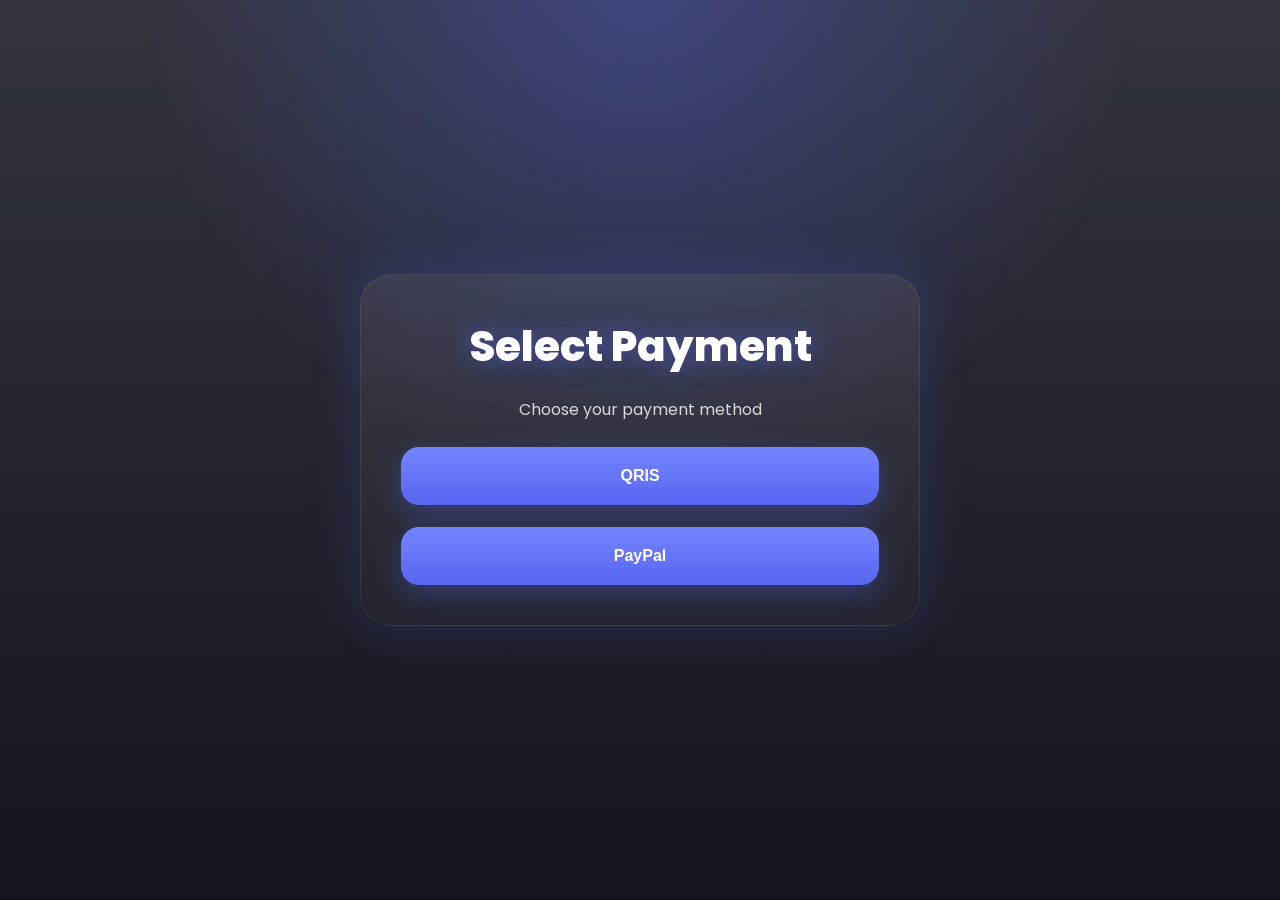
<file: checkout.html>
<!DOCTYPE html>
<html>

<head>

<title>
Checkout
</title>

<link rel="stylesheet"
href="style.css">

</head>

<body>

<audio id="music" autoplay loop>
<source src="assets/music.mp3">
</audio>

<div class="card">

<h1>
Select Payment
</h1>

<p>
Choose your payment method
</p>

<button onclick="qris()">
QRIS
</button>

<button onclick="paypal()">
PayPal
</button>

</div>

<script>

const music =
document.getElementById(
"music"
);

music.volume = 0.4;

document.body.addEventListener(
"click",
()=>{

music.play();

},
{once:true}
);

function qris(){

window.location.href =
"payment.html";

}

function paypal(){

window.location.href =
"paypal.html";

}

</script>

</body>
</html>
</file>
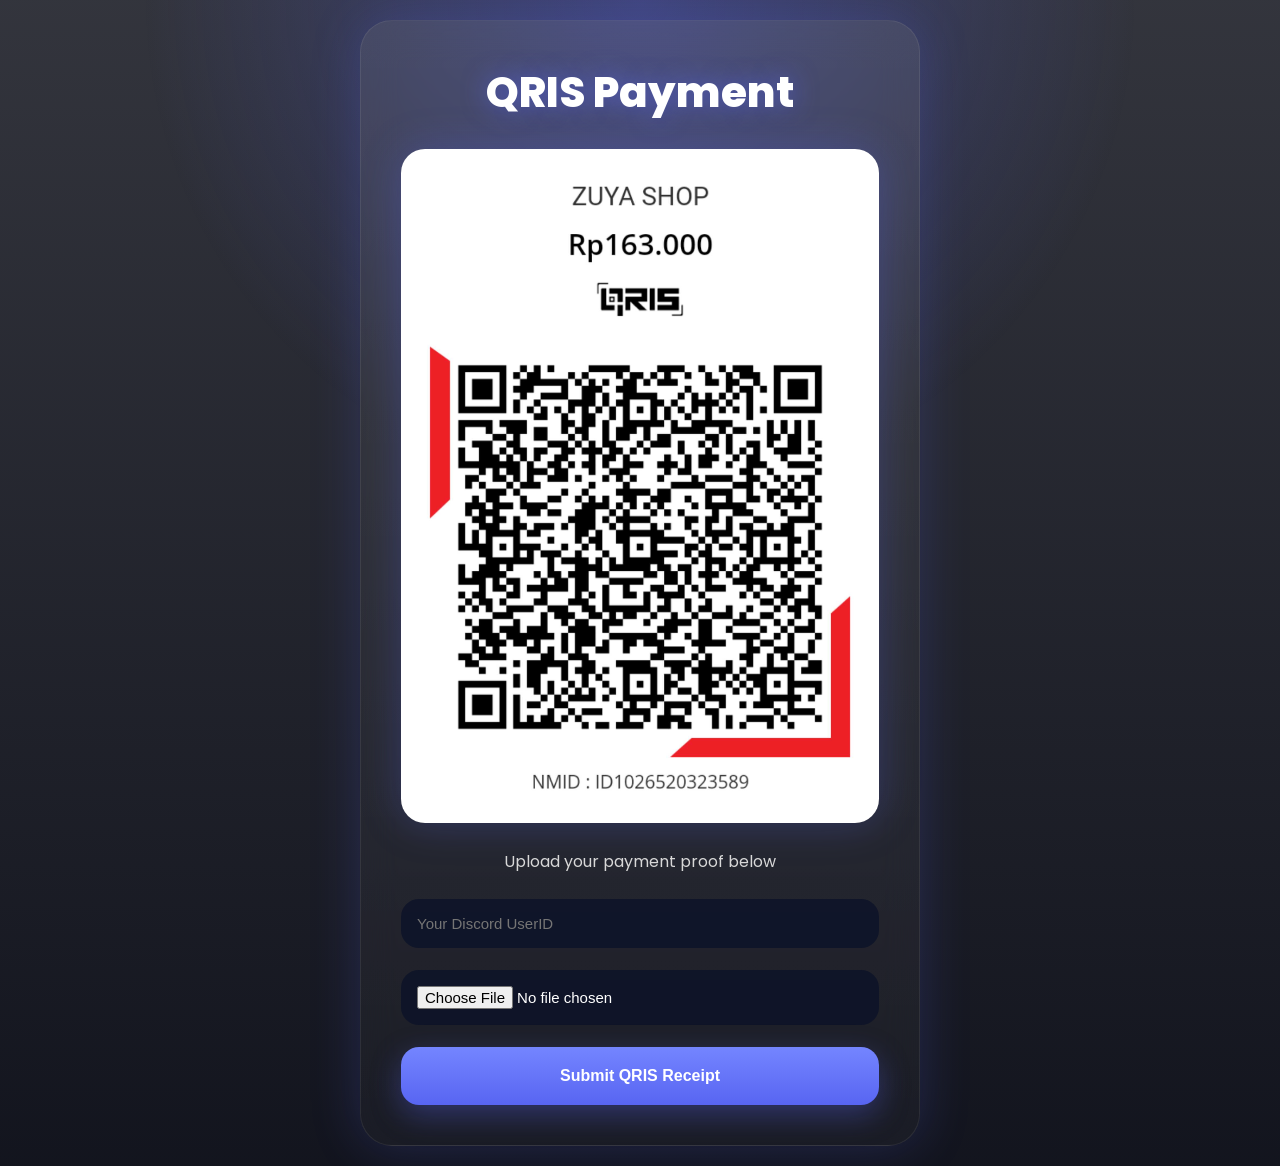
<file: payment.html>
<!DOCTYPE html>
<html>
<head>
  <title>QRIS Payment</title>
  <link rel="stylesheet" href="style.css">
</head>
<body>

<audio id="music" autoplay loop>
  <source src="assets/music.mp3">
</audio>

<div class="payment-card">
  <h1>QRIS Payment</h1>
  <img src="assets/qris.png" class="qr">
  <p>Upload your payment proof below</p>
  <input type="text" id="discord" placeholder="Your Discord UserID">
  <input type="file" id="proof">
  <button id="submitBtn" onclick="submitProof()">Submit QRIS Receipt</button>
</div>

<div class="popup" id="popup">
  <div class="popup-box">
    <h2>Payment Submitted</h2>
    <p>Your payment proof has been sent successfully. Please wait for verification.</p>
    <div class="popup-buttons">
      <button onclick="home()">Main Menu</button>
      <button onclick="closePopup()">Close</button>
    </div>
  </div>
</div>

<script>
  const music = document.getElementById("music");
  music.volume = 0.4;
  document.body.addEventListener("click", () => { music.play(); }, { once: true });

  async function submitProof() {
    const btn = document.getElementById("submitBtn");
    const file = document.getElementById("proof").files[0];
    const discord = document.getElementById("discord").value.trim();

    if (!discord) return alert("Enter Discord UserID");
    if (!file) return alert("Upload receipt first");

    btn.innerHTML = "Uploading...";
    btn.disabled = true;

    const formData = new FormData();
    formData.append("file", file);
    formData.append("buyer", discord);
    formData.append("payment", "QRIS");

    try {
      const res = await fetch("https://backend.sumiratcahayapermana.workers.dev/", {
        method: "POST",
        body: formData
      });

      const json = await res.json();

      if (json.success) {
        document.getElementById("popup").style.display = "flex";
        btn.innerHTML = "Submitted";
      } else {
        alert("Failed to submit payment");
        btn.innerHTML = "Submit QRIS Receipt";
        btn.disabled = false;
      }

    } catch (err) {
      console.error(err);
      alert("Server Error");
      btn.innerHTML = "Submit QRIS Receipt";
      btn.disabled = false;
    }
  }

  function closePopup() {
    document.getElementById("popup").style.display = "none";
  }

  function home() {
    window.location.href = "index.html";
  }
</script>

</body>
</html>
</file>
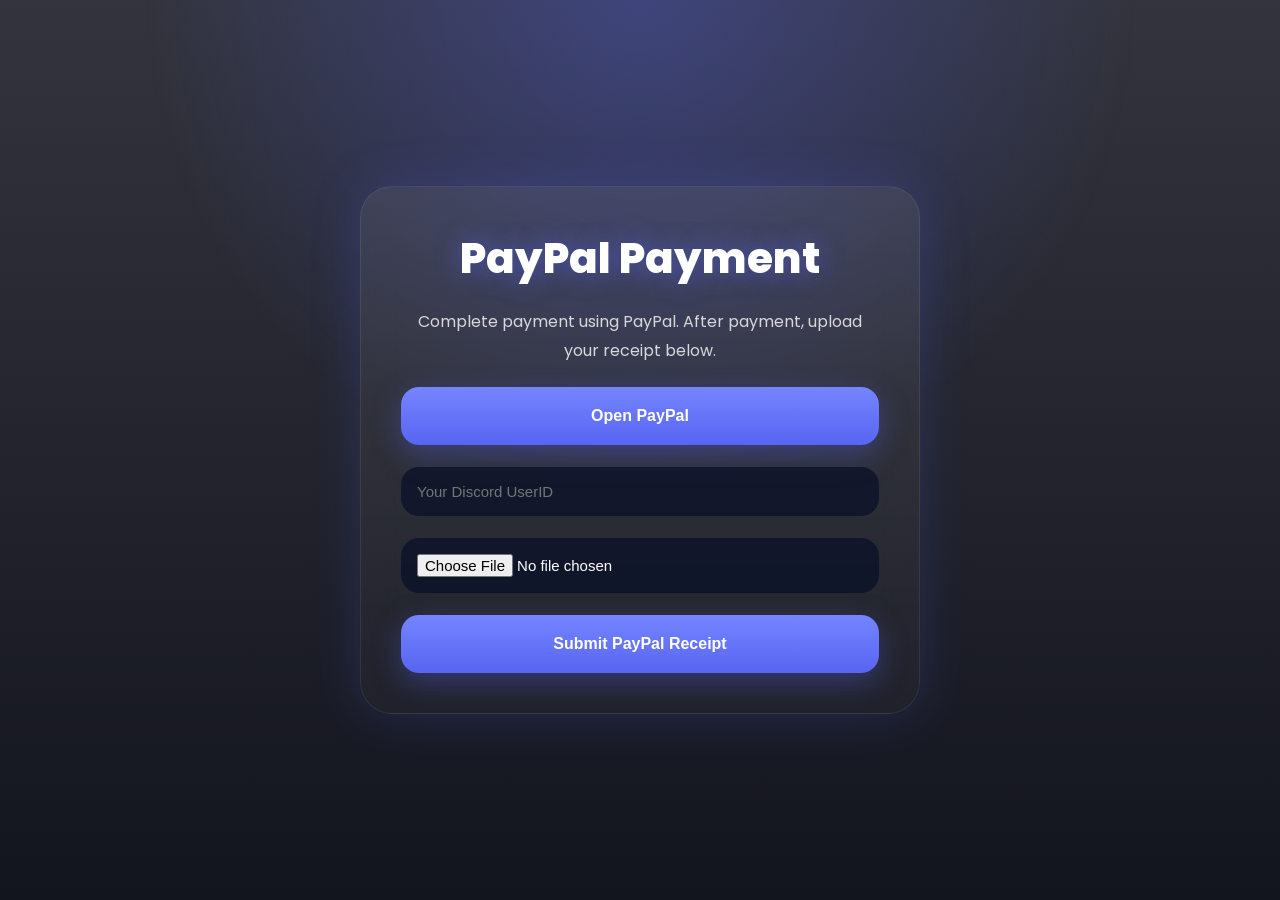
<file: paypal.html>
<!DOCTYPE html>
<html>
<head>
  <title>PayPal Payment</title>
  <link rel="stylesheet" href="style.css">
</head>
<body>

<audio id="music" autoplay loop>
  <source src="assets/music.mp3">
</audio>

<div class="payment-card">
  <h1>PayPal Payment</h1>
  <p>Complete payment using PayPal. After payment, upload your receipt below.</p>
  <button onclick="openPaypal()">Open PayPal</button>
  <input type="text" id="discord" placeholder="Your Discord UserID">
  <input type="file" id="proof" accept="image/*">
  <button id="submitBtn" onclick="submitPaypal()">Submit PayPal Receipt</button>
</div>

<div class="popup" id="popup">
  <div class="popup-box">
    <h2>Payment Submitted</h2>
    <p>Your payment proof has been sent successfully. Please wait for verification.</p>
    <div class="popup-buttons">
      <button onclick="home()">Main Menu</button>
      <button onclick="closePopup()">Close</button>
    </div>
  </div>
</div>

<script>
  const music = document.getElementById("music");
  music.volume = 0.4;
  document.body.addEventListener("click", () => { music.play(); }, { once: true });

  function openPaypal() {
    window.open("https://paypal.me/XZuyaX");
  }

  async function submitPaypal() {
    const btn = document.getElementById("submitBtn");
    const file = document.getElementById("proof").files[0];
    const discord = document.getElementById("discord").value.trim();

    if (!discord) return alert("Enter Discord UserID");
    if (!file) return alert("Upload receipt first");

    btn.innerHTML = "Uploading...";
    btn.disabled = true;

    const formData = new FormData();
    formData.append("file", file);
    formData.append("buyer", discord);
    formData.append("payment", "PayPal");

    try {
      const res = await fetch("https://backend.sumiratcahayapermana.workers.dev/", {
        method: "POST",
        body: formData
      });

      const json = await res.json(); // ← fix utama

      if (json.success) {
        document.getElementById("popup").style.display = "flex";
        btn.innerHTML = "Submitted";
      } else {
        alert("Failed to submit payment");
        btn.innerHTML = "Submit PayPal Receipt";
        btn.disabled = false;
      }

    } catch (err) {
      console.error(err);
      alert("Server Error");
      btn.innerHTML = "Submit PayPal Receipt";
      btn.disabled = false;
    }
  }

  function closePopup() {
    document.getElementById("popup").style.display = "none";
  }

  function home() {
    window.location.href = "index.html";
  }
</script>

</body>
</html>
</file>
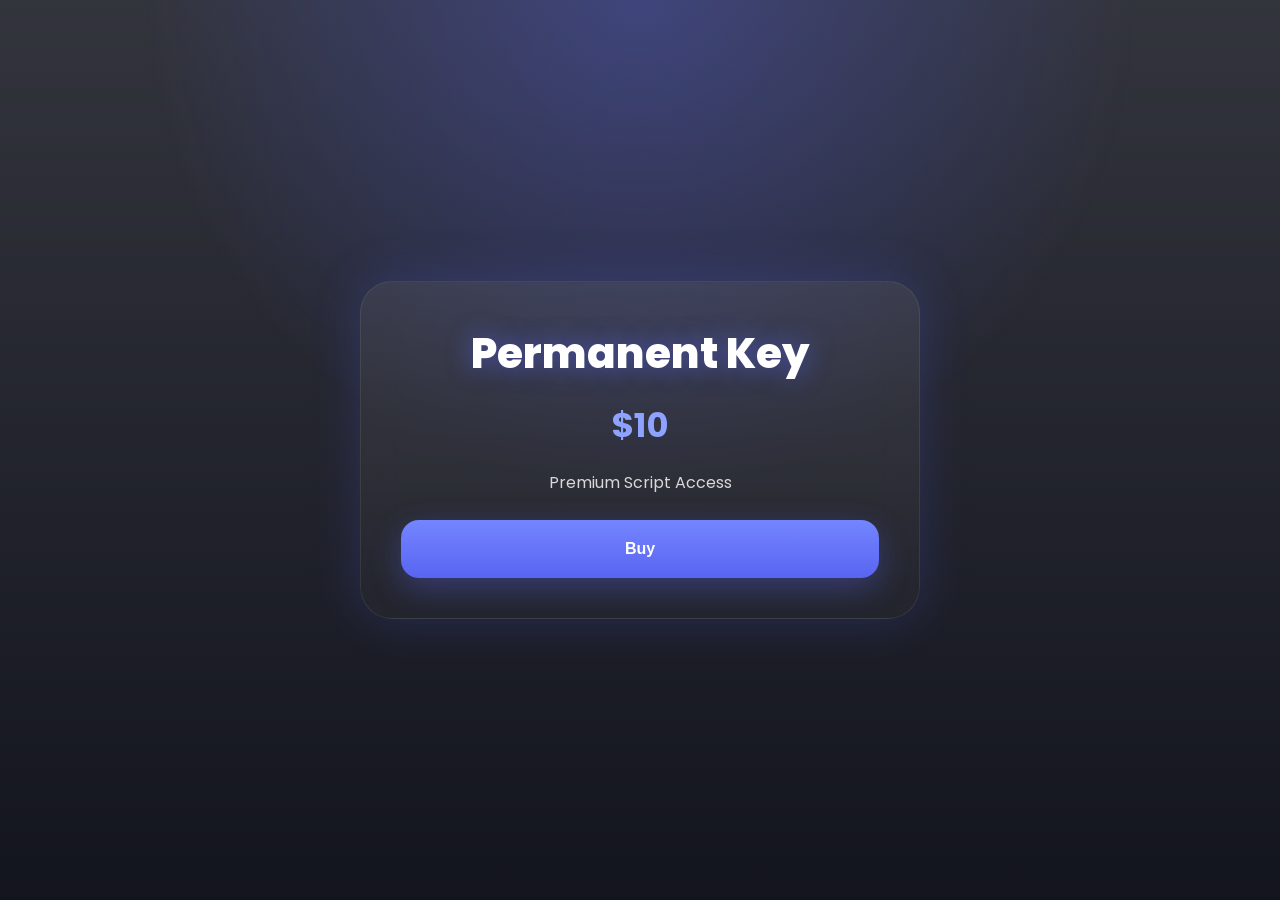
<file: store.html>
<!DOCTYPE html>
<html>

<head>

<title>
SHOP
</title>

<link rel="stylesheet"
href="style.css">

</head>

<body>

<audio id="music" autoplay loop>
<source src="assets/music.mp3">
</audio>

<div class="card">

<h1>
Permanent Key
</h1>

<h2>
$10
</h2>

<p>
Premium Script Access
</p>

<button onclick="buy()">
Buy
</button>

</div>

<script>

const music =
document.getElementById(
"music"
);

music.volume = 0.4;

document.body.addEventListener(
"click",
()=>{

music.play();

},
{once:true}
);

function buy(){

window.location.href =
"checkout.html";

}

</script>

</body>
</html>
</file>
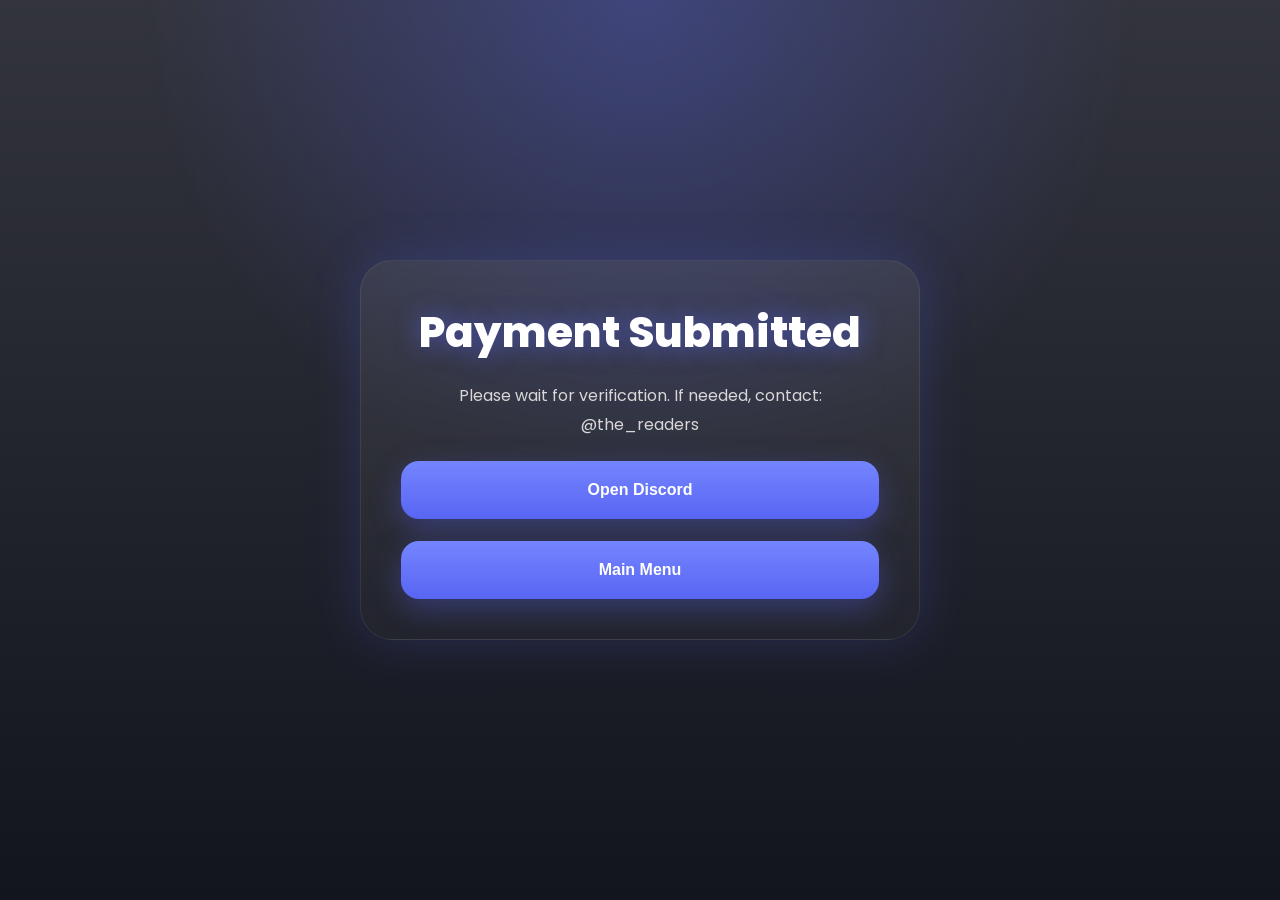
<file: success.html>
<!DOCTYPE html>
<html>

<head>

<title>
Success
</title>

<link rel="stylesheet"
href="style.css">

</head>

<body>

<audio id="music" autoplay loop>
<source src="assets/music.mp3">
</audio>

<div class="success-card">

<h1>
Payment Submitted
</h1>

<p>
Please wait for verification.
If needed, contact:
@the_readers
</p>

<button onclick="discord()">
Open Discord
</button>

<button onclick="home()">
Main Menu
</button>

</div>

<script>

const music =
document.getElementById(
"music"
);

music.volume = 0.4;

document.body.addEventListener(
"click",
()=>{

music.play();

},
{once:true}
);

function discord(){

window.open(
"https://discord.com/users/the_readers"
);

}

function home(){

window.location.href =
"index.html";

}

</script>

</body>
</html>
</file>
<file: style.css>
@import url('https://fonts.googleapis.com/css2?family=Poppins:wght@300;400;500;600;700;800&display=swap');

*{
margin:0;
padding:0;
box-sizing:border-box;
}

body{

font-family:'Poppins',sans-serif;

background:
linear-gradient(
rgba(6,8,18,.82),
rgba(6,8,18,.95)
),

url("https://64.media.tumblr.com/7e646d701b09619cbd7847b65ea580f0/c92dccbad9208578-2e/s1280x1920/016659620b6ed37c4907c9d5ca949bbe6cc362ff.gifv")
center/cover fixed;

color:white;

display:flex;
justify-content:center;
align-items:center;

min-height:100vh;

overflow-x:hidden;

padding:20px;

position:relative;

}

body::before{

content:"";

position:fixed;
inset:0;

background:
radial-gradient(
circle at top,
rgba(88,101,242,.35),
transparent 45%
);

pointer-events:none;

animation:aura 6s infinite alternate;

}

@keyframes aura{

from{
opacity:.4;
}

to{
opacity:1;
}

}

.card,
.payment-card,
.success-card{

width:100%;
max-width:560px;

padding:40px;

border-radius:32px;

background:
linear-gradient(
180deg,
rgba(255,255,255,.08),
rgba(255,255,255,.03)
);

border:
1px solid rgba(255,255,255,.08);

backdrop-filter:blur(18px);

box-shadow:
0 0 50px rgba(88,101,242,.22);

text-align:center;

animation:fade .6s ease;

}

@keyframes fade{

from{
opacity:0;
transform:translateY(20px);
}

to{
opacity:1;
transform:translateY(0);
}

}

h1{

font-size:42px;
font-weight:800;

text-shadow:
0 0 25px rgba(88,101,242,.6);

}

h2{

margin-top:15px;

font-size:34px;

color:#8ea2ff;

}

p{

margin-top:18px;

line-height:1.8;

color:#d8d8d8;

}

button{

width:100%;
height:58px;

border:none;

border-radius:18px;

margin-top:22px;

background:
linear-gradient(
180deg,
#7485ff,
#5865F2
);

color:white;

font-size:16px;
font-weight:700;

cursor:pointer;

transition:.3s;

box-shadow:
0 10px 30px rgba(88,101,242,.35);

}

button:hover{

transform:
translateY(-3px)
scale(1.02);

}

input{

margin-top:22px;

width:100%;

padding:16px;

border:none;

border-radius:18px;

background:
rgba(12,18,40,.8);

color:white;

font-size:15px;

outline:none;

}

.qr{

width:100%;

border-radius:24px;

margin-top:25px;

box-shadow:
0 0 40px rgba(88,101,242,.28);

}

.popup{

position:fixed;

inset:0;

background:
rgba(0,0,0,.65);

display:none;

justify-content:center;
align-items:center;

z-index:999;

backdrop-filter:blur(6px);

}

.popup-box{

width:90%;
max-width:420px;

padding:35px;

border-radius:28px;

background:
linear-gradient(
180deg,
rgba(255,255,255,.09),
rgba(255,255,255,.03)
);

border:
1px solid rgba(255,255,255,.08);

text-align:center;

animation:popup .35s ease;

}

@keyframes popup{

from{
opacity:0;
transform:scale(.8);
}

to{
opacity:1;
transform:scale(1);
}

}

.popup h2{

font-size:30px;

color:#92a4ff;

}

.popup-buttons{

display:flex;
gap:12px;

margin-top:25px;

}

.subtitle{
    opacity: .8;
    margin-bottom: 20px;
}

.support-box{
    margin: 20px 0;
    padding: 18px;
    border-radius: 14px;
    background: rgba(255,255,255,0.06);
    border: 1px solid rgba(255,255,255,0.12);
    backdrop-filter: blur(8px);
}

.support-box h3{
    margin: 0 0 10px;
    font-size: 18px;
}

.support-box p{
    margin: 0;
    line-height: 1.5;
    opacity: .85;
}

.discord-btn{
    width: 100%;
    margin-top: 15px;
}

.continue-btn{
    width: 100%;
    margin-top: 12px;
}

.discord-help{

margin-top:18px;

font-size:13px;

color:#bfc7ff;

display:flex;

justify-content:center;
align-items:center;

gap:8px;

}

.discord-help a{

display:flex;

align-items:center;

}

.discord-icon{

width:20px;
height:20px;

transition:.25s ease;

opacity:.9;

}

.discord-icon:hover{

transform:scale(1.15);

opacity:1;

}
</file>
